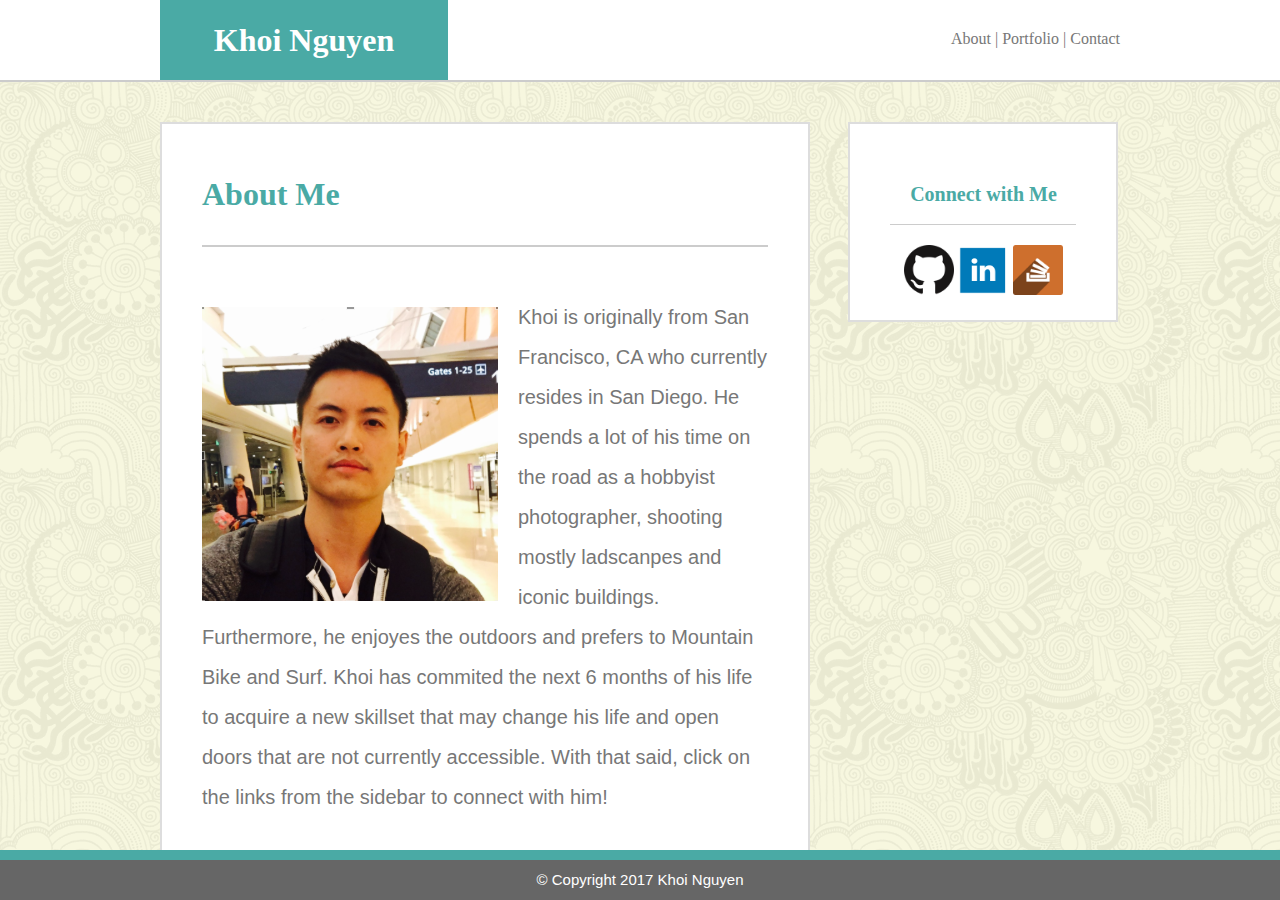
<file: index.html>
<!--
Developer:Khoi Nguyen
Date: 1/19/2017
UCSD Code Bootcamp: Homework #1
-->
<!DOCTYPE html>
<html lang="en-us">

<head>
	<meta charset="UTF-8">
	<title> About Me </title>
	<link rel="stylesheet" type="text/css" href="assets/css/style.css">
</head>

<body>
	<!--Contaier for the main header-->
	<header class="headings">
		<div id="mainHeaderWrapper">
			<h1 id="yourName">Khoi Nguyen</h1>
			<!--in page navigation links-->
			<nav id="pageLinks">
				<a href="index.html" class="backgroundSwitch">About	|</a>
				<a href="portfolio.html" class="backgroundSwitch">Portfolio	|</a>
				<a href="contact.html" class="backgroundSwitch">Contact</a>
			</nav>
		</div>
	</header>
	<!--Container for entire content area-->
	<div id="contentArea">
		<div id="mainContent">
			<header class="headings" id="headingLayout">
				<h1>About Me</h1>
			</header>
			<!--image and bio div-->
			<div id="bio-image">
				<img id="myPic" src="assets/images/Tutor_pic.png" alt="Smiley face">
				<p id="mainText"> Khoi is originally from San Francisco, CA who currently resides in San Diego. He spends a lot of his time on the road as a hobbyist photographer, shooting mostly ladscanpes and iconic buildings. 

				Furthermore, he enjoyes the outdoors and prefers to Mountain Bike and Surf. Khoi has commited the next 6 months of his life to acquire a new skillset that may change his life and open doors that are not currently accessible. With that said, click on the links from the sidebar to connect with him!</p>

			</div>
		</div>
		<!--sideBar styling-->
		<div id="sideBar">
			<header class="headings" id="connectHeader">
					<strong> Connect with Me </strong>
			</header>
			<!--connect with me icon & links-->
			<a href="https://github.com/khoin084" target="_blank">
			<img id="gitHub" src="assets/images/github.png" class="rotateIcon" alt="Smiley face" height ="50" width="50">
			</a>
			<a href="https://www.linkedin.com/in/khoi-nguyen-866a8929?trk=nav_responsive_tab_profile" target="_blank">
			<img id="linkedin" src="assets/images/linkedin_square_color.png" class="rotateIcon" alt="Smiley face" height ="50" width="50">
			</a>
			<a href="http://stackoverflow.com/users/7329248/khoi" target="_blank">
			<img id="fb" src="assets/images/stackoverflow.png" class="rotateIcon" alt="Smiley face" height ="50" width="50">
			</a>	
		</div>
	</div>
	<div id="footerWrapper">
		<!--teal decor strip before footer-->
		<div id="preFooter">
		</div>
		<!--main footer-->
		<footer>
			&copy; Copyright 2017 Khoi Nguyen
		</footer>
	</div>
</body>
</html>
</file>
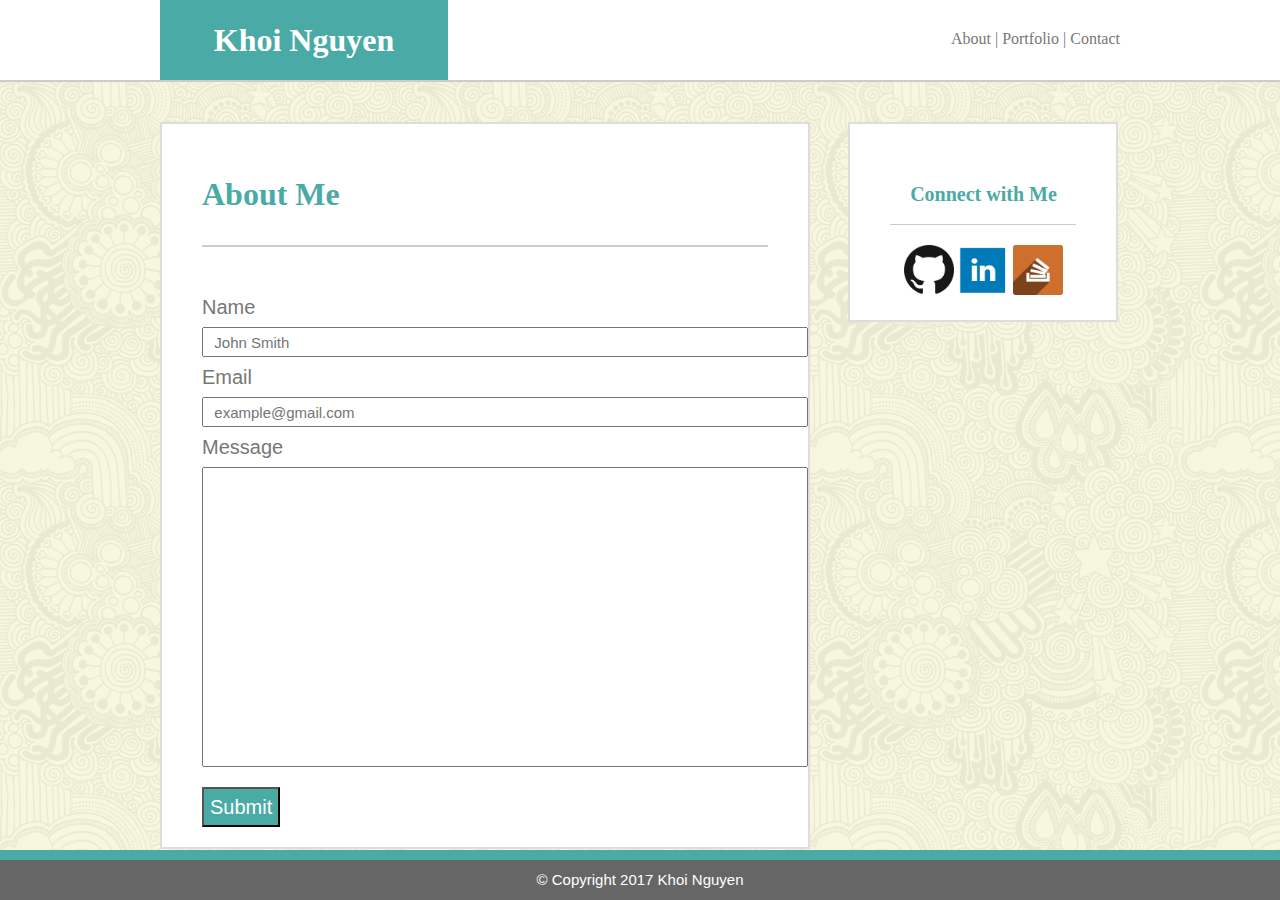
<file: contact.html>
<!--
Developer:Khoi Nguyen
Date: 1/19/2017
UCSD Code Bootcamp: Homework #1
-->
<!DOCTYPE html>
<html lang="en-us">

<head>
	<meta charset="UTF-8">
	<title> About Me </title>
	<link rel="stylesheet" type="text/css" href="assets/css/style.css">
</head>

<body>
	<!--Contaier for the main header-->
	<header class="headings">
		<div id="mainHeaderWrapper">
			<h1 id="yourName">Khoi Nguyen</h1>
			<!--in page navigation links-->
			<nav id="pageLinks">
				<a href="index.html" class="backgroundSwitch">About	|</a>
				<a href="portfolio.html" class="backgroundSwitch">Portfolio	|</a>
				<a href="contact.html" class="backgroundSwitch">Contact</a>
			</nav>
		</div>
	</header>
	<!--Container for entire content area-->
	<div id="contentArea">
		<div id="mainContent">
			<header class="headings" id="headingLayout">
				<h1>About Me</h1>
			</header>
			<!--Form area-->
			<form id="formLayout">
				<label for="name"> Name </label>
				<input type="text" id="name" placeholder="  John Smith">
				<label for="email" > Email </label>
				<input type="text" id="email" placeholder="  example@gmail.com">
				<label for="message"> Message </label>
				<input type="text" id="message">
				<button class="submitButton"> Submit </button>
			</form>
		</div>
		<!--sideBar styling-->
		<div id="sideBar">
			<header class="headings" id="connectHeader">
					<strong> Connect with Me </strong>
			</header>
			<!--connect with me icon & links-->
			<a href="https://github.com/khoin084" target="_blank">
			<img id="gitHub" src="assets/images/github.png" class="rotateIcon" alt="Smiley face" height ="50" width="50">
			</a>
			<a href="https://www.linkedin.com/in/khoi-nguyen-866a8929?trk=nav_responsive_tab_profile" target="_blank">
			<img id="linkedin" src="assets/images/linkedin_square_color.png" class="rotateIcon" alt="Smiley face" height ="50" width="50">
			</a>
			<a href="http://stackoverflow.com/users/7329248/khoi" target="_blank">
			<img id="fb" src="assets/images/stackoverflow.png" class="rotateIcon" alt="Smiley face" height ="50" width="50">
			</a>	
		</div>
	</div>
	<div id="footerWrapper">
		<!--teal decor strip before footer-->
		<div id="preFooter">
		</div>
		<!--main footer-->
		<footer>
			&copy; Copyright 2017 Khoi Nguyen
		</footer>
	</div>
</body>
</html>
</file>
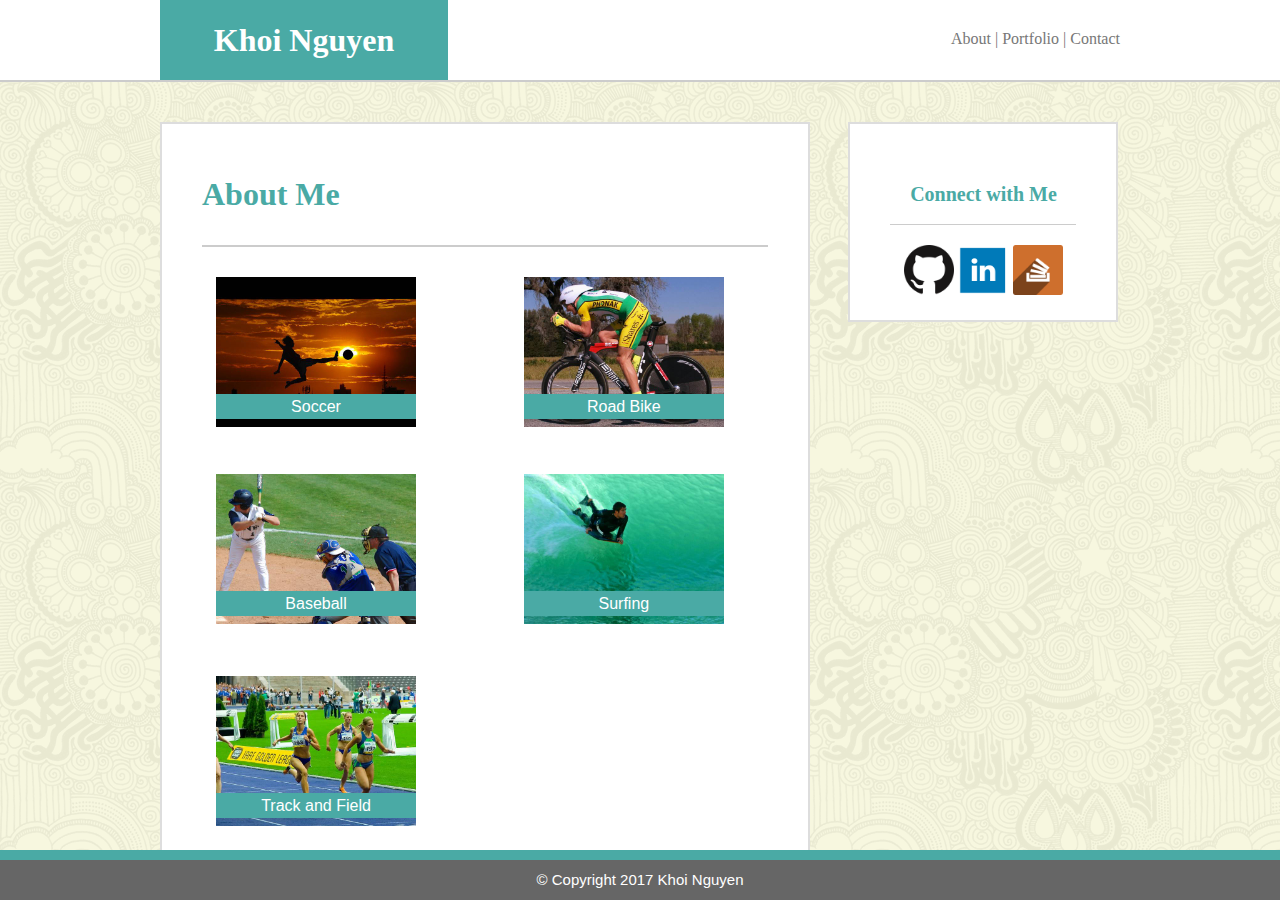
<file: portfolio.html>
<!--
Developer:Khoi Nguyen
Date: 1/19/2017
UCSD Code Bootcamp: Homework #1
-->
<!DOCTYPE html>
<html lang="en-us">

<head>
	<meta charset="UTF-8">
	<title> About Me </title>
	<link rel="stylesheet" type="text/css" href="assets/css/style.css">
</head>

<body>
	<!--Contaier for the main header-->
	<header class="headings">
		<div id="mainHeaderWrapper">
			<h1 id="yourName">Khoi Nguyen</h1>
			<!--in page navigation links-->
			<nav id="pageLinks">
				<a href="index.html" class="backgroundSwitch">About	|</a>
				<a href="portfolio.html" class="backgroundSwitch">Portfolio	|</a>
				<a href="contact.html" class="backgroundSwitch">Contact</a>
			</nav>
		</div>
	</header>
	<!--Container for entire content area-->
	<div id="contentArea">
		<div id="mainContent">
			<header class="headings" id="headingLayout">
				<h1>About Me</h1>
			</header>
			<!--Gallery area-->
			<div id="sportContainer">
				<div id="soccer">
					<img src="assets/images/soccer.jpg" alt="Smiley face" height ="150" width="200">
					<div class="sectionLayout">
						Soccer
					</div>
				</div>
				<div id="roadBike">
					<img src="assets/images/roadBike.jpg" alt="Smiley face" height ="150" width="200">
					<div class="sectionLayout">
						Road Bike
					</div>
				</div>
				<div id="baseball">
					<img src="assets/images/baseball.jpg" alt="Smiley face" height ="150" width="200">
					<div class="sectionLayout">
						Baseball
					</div>
				</div>
				<div id="surfing">
					<img src="assets/images/surfing.jpg" alt="Smiley face" height ="150" width="200">
					<div class="sectionLayout">
						Surfing
					</div>
				</div>
				<div id="track">
					<img src="assets/images/track.jpg" alt="Smiley face" height ="150" width="200">
					<div class="sectionLayout">
						Track and Field
					</div>
				</div>
			</div>
		</div>
		<!--sideBar styling-->
		<div id="sideBar">
			<header class="headings" id="connectHeader">
					<strong> Connect with Me </strong>
			</header>
			<!--connect with me icon & links-->
			<a href="https://github.com/khoin084" target="_blank">
			<img id="gitHub" src="assets/images/github.png" class="rotateIcon" alt="Smiley face" height ="50" width="50">
			</a>
			<a href="https://www.linkedin.com/in/khoi-nguyen-866a8929?trk=nav_responsive_tab_profile" target="_blank">
			<img id="linkedin" src="assets/images/linkedin_square_color.png" class="rotateIcon" alt="Smiley face" height ="50" width="50">
			</a>
			<a href="http://stackoverflow.com/users/7329248/khoi" target="_blank">
			<img id="fb" src="assets/images/stackoverflow.png" class="rotateIcon" alt="Smiley face" height ="50" width="50">
			</a>	
		</div>
	</div>
	<div id="footerWrapper">
		<!--teal decor strip before footer-->
		<div id="preFooter">
		</div>
		<!--main footer-->
		<footer>
			&copy; Copyright 2017 Khoi Nguyen
		</footer>
	</div>
</body>
</html>
</file>
<file: assets/css/style.css>
/**
*Khoi Nguyen
*Date: 1/19/2017
*Homework #1
*Basic Portfolio - About + Portfolio + Contact styling sheet.  
**/

* {
	/*sizing properties for Height and Width*/
	box-sizing: border-box;
}
body {
	/*per spec - all other fonts use:*/
	font-family: 'Arial', 'Helvetica Neue', Helvetica, sans-serif;
	/**per spec - regular font color (used for paragraphs and all text
	*besides the headings)
	**/
	color: #777777;
	background: url(../images/skulls.png);
	margin: 0;
}
/*common styles for all headings, will override this parent if needed.*/
.headings {
	/*per spec - use Teal as background color*/
	color: #4aaaa5;
	/*per spec - main header background color*/
	background-color: #ffffff;
	/*per spec - main header border color*/
	border-bottom: 2px solid #cccccc;
	/*per spec - haeding fonts use:*/
	font-family: 'Georgia', Times, Times New Roman, serif;
}
#mainHeaderWrapper{
	width: 960px;
	/*center wrapper nicely in the middle*/
	margin: 0 auto;
	position: relative;
}
#yourName {
	/*change block element to inline element*/
	display: inline-block;
	color: white;
	background-color: #4aaaa5;
	width: 30%;
	text-align: center;
	line-height: 80px;
	margin: 0;
	/** Alternate method: using floats
	*float: left;
	*width: 30%;
	*text-align: center;
	*background-color: #4aaaa5;
	*color: white;
	**/
}
#pageLinks {
	/*change block element to inline element*/
	display: inline-block;
	width: 20%;
	text-align: right;
	position: absolute;
	right: 0;
	top: 30px;
	/** Alternate method: using floats
	*float: right;
	*width: 70%;
	*text-align: right;	
	*font-size: 20px;
	**/
}
/*main header link styling + bonus feature*/
a {
	color: #777777;
}
a:link {
    text-decoration: none;
}
/*link does not turn purple once visited*/
a:visited {
    text-decoration: none;
}
/*underlines link upon hover*/
a:hover {
    text-decoration: underline;
}
/*Bonus feature to change backgroun upon hover*/
.backgroundSwitch:hover {
	background-color: orange;
}

/***********END OF MAIN HEADER STYLING*******************/

#contentArea {
	/*per spec - entire content area is 960px wide*/
	width: 960px;
	/*nicely centered*/
	margin: 0 auto;
}
#headingLayout {
	/*align with main content padding*/
	margin: 40px 40px 10px 40px;
	line-height: 60px;
}
#mainContent {
	display: inline-block;
	/**per spec - The main section content is 650px wide.
	*650px = [646(content)+2(border)+2(border)]px
	**/
	width: 650px;
	margin: 40px 0 0 0;
	/*per spec - Main content background color:*/
	background-color: #ffffff;
	/*per spec - Main content border color:*/
	border: 2px solid #dddddd;
}
#myPic {
	/*allows main text to wrap around the pic*/
	float: left;
	padding-right: 20px;
	margin-top: 10px;
}
#bio-image {
	/*give bio + image padding and match that of the content header*/
	padding: 40px;
}
#mainText {
	font-size: 20px;
	line-height: 40px;
	margin: 0;
}
/**************************************************
* Portfolio Sytling section
***************************************************/

.sectionLayout {
	background-color: #4aaaa5;
	color: white;
	/*positioning relative to parent sport*/
	position: absolute;
	bottom: 15px;
	left: 29px;
	width: 200px;
}
#soccer {
	/*converting block element to inline element*/
	display: inline-block;
	width: 40%;
	text-align: center;
	margin: 20px 25px;
	/*for section to position itself absolutely*/
	position: relative;
	line-height: 25px;
}
#roadBike {
	/*converting block element to inline element*/
	display: inline-block;
	width: 40%;
	text-align: center;
	margin: 20px;
	/*for section to position itself absolutely*/
	position: relative;
	line-height: 25px;
}
#baseball {
	/*converting block element to inline element*/
	display: inline-block;
	width: 40%;
	text-align: center;
	margin: 20px 25px;
	/*for section to position itself absolutely*/
	position: relative;
	line-height: 25px;
}
#surfing {
	/*converting block element to inline element*/
	display: inline-block;
	width: 40%;
	text-align: center;
	margin: 20px;
	/*for section to position itself absolutely*/
	position: relative;
	line-height: 25px;
}
#track {
	/*converting block element to inline element*/
	display: inline-block;
	width: 40%;
	text-align: center;
	margin: 25px;
	/*for section to position itself absolutely*/
	position: relative;
	line-height: 25px;
}

/*************************************************
* End of Portfolio section
**************************************************/
/*************************************************
* Contacts Styling section
**************************************************/
#formLayout {
	margin: 40px 0  0 40px;
	line-height: 40px;
	font-size: 20px;
}
#name {
	/**label is an inline element, converting to block element
	*to take up entire line.
	**/
	display: block;
	width: 100%;
	height: 30px;
	font-size: 15px;
}
#email {
	/**label is an inline element, converting to block element
	*to take up entire line.
	**/
	display: block;
	width: 100%;
	height: 30px;
	font-size: 15px;
}
#message {
	/**label is an inline element, converting to block element
	*to take up entire line.
	**/
	display: block;
	width: 100%;
	height: 300px;
}
.submitButton {
	background-color: #4aaaa5; 
	font-size: 20px;
	height: 40px;
	margin: 20px 0;
	color: white;
}
/**************************************************
* End of Contacts section
***************************************************/

/***********END OF MAIN CONTENT STYLING*******************/

#sideBar {
	display: inline-block;
	/**per spec - The side bar content is 270px wide.
	*270px = [186(content)+80(padding)+4(border)]px
	**/
	width: 270px;
	height: 200px;
	text-align: center;
	border: 2px solid #dddddd;
	margin: 40px 0 0 34px;
	/*align with the mainContent*/
	vertical-align: top;
	padding: 40px;
	background-color: #ffffff;
}
#connectHeader {
	font-size: 20px;
	text-align: center;
	line-height: 60px;
	/*overriding class headerLayout inheritance*/
	border-top: 0;
	border-bottom: 1px solid #cccccc; 
	margin-bottom: 20px;
}
/*Bonus Rotation feature for icons*/
.rotateIcon:hover  {
  -ms-transform: rotate(-20deg);
  -webkit-transform: rotate(-20deg);
  -moz-transform: rotate(-20deg);
  -o-transform: rotate(-20deg);
  transform: rotate(-20deg);
}

/***********END OF SIDEBAR STYLING*******************/

#footerWrapper {
	/*bonus sitcky footer feature*/
	position: fixed;
	bottom: 0;
	width: 100%;
	margin-top: 20px;
}
#preFooter {
	background-color: #4aaaa5;
	height: 10px;
}
footer {
	text-align: center;
	background-color: #666666;
	color: white;
	font-size: 15px;
	line-height: 40px;
}
/***********END OF FOOTER STYLING*******************/
</file>
